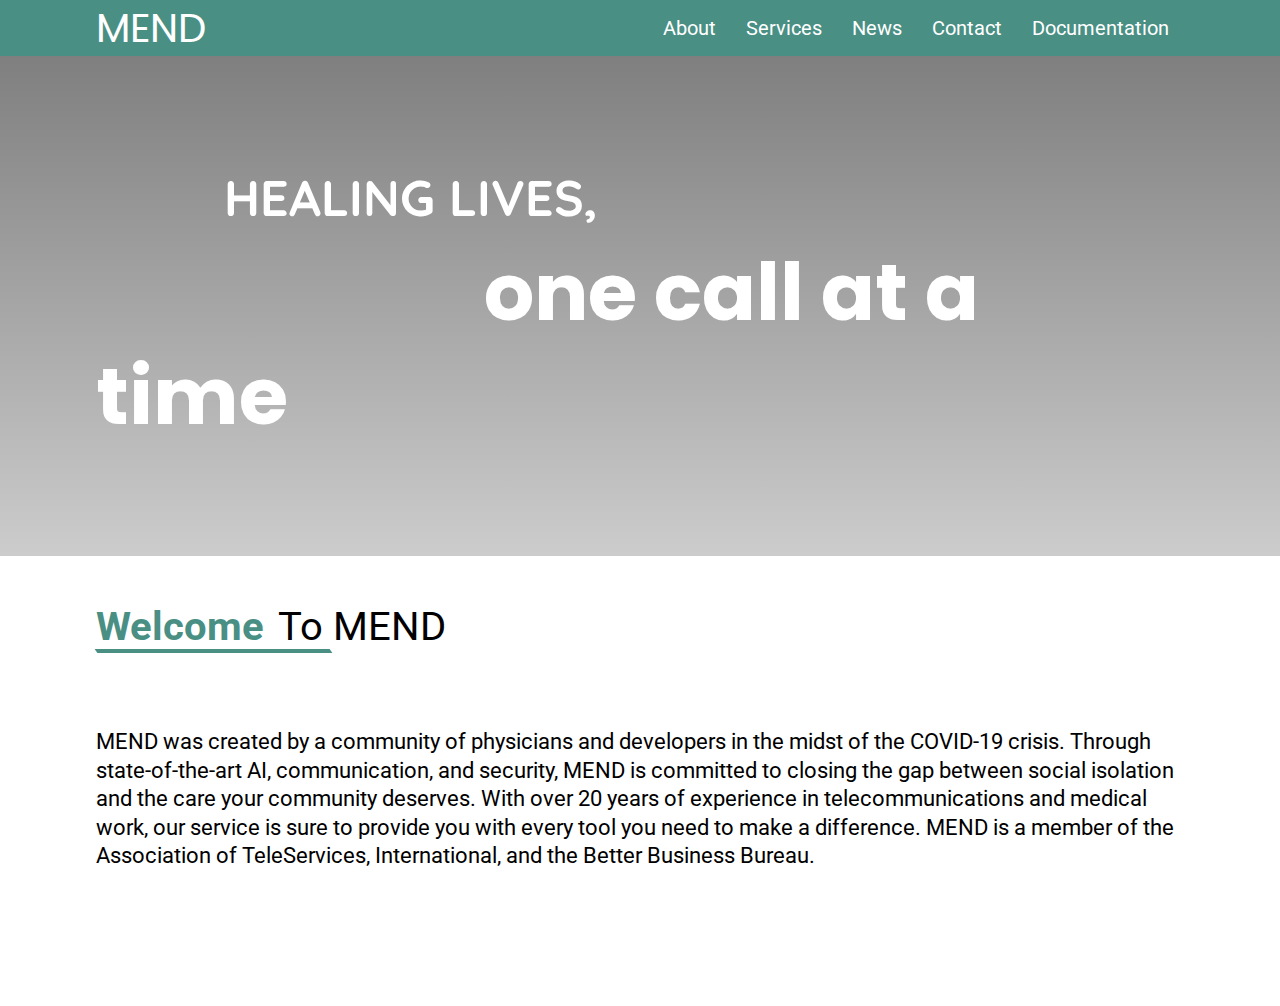
<file: project.000605881/index.html>
<!DOCTYPE html>
<html lang="en">
  <head>
    <meta charset="UTF-8" />
    <meta name="viewport" content="width=device-width, initial-scale=1.0" />
    <title>TSA Webmaster</title>
    <link rel="stylesheet" href="./css/styles.css" />
    <!-- FONTAWESOME -->
    <link
      rel="stylesheet"
      href="https://cdnjs.cloudflare.com/ajax/libs/font-awesome/5.14.0/css/all.min.css"
    />
  </head>
  <body>
    <header>
      <div class="header-top container">
       
      </div>

      <div class="header-bottom">
        <nav class="navbar container">
           <div class="logo">
           <!--<img src="./css/images/logo.png" alt="Logo" /> -->
            <a href="index.html"> MEND</a>
           </div>
          <ul class="nav-list">
            <li><a href="./pages/about.html">About</a></li>
            <li><a href="./pages/services.html">Services</a></li>
            <li><a href="./pages/news.html">News</a></li>
            <li><a href="./pages/contact.html">Contact</a></li>
            <li><a href="./pages/documentation.html">Documentation</a></li>
          </ul>
         
        </nav>
      </div>
    </header>
    <main>
      <section class="showcase">
        <div class="container">
          <h2>  &emsp; &emsp; HEALING LIVES,</h2>
          <h1> &emsp; &emsp; &emsp; &emsp; one call at a time</h1>
        </div>
      </section>
      
      <section class="welcome">
        <div class="container">
          <div class="about-text">
            <h1 class="section-title">Welcome</h1>
            <span>&nbsp;To MEND</span>
            <p>
              MEND was created by a community of physicians and developers in the midst of the COVID-19 crisis. Through state-of-the-art AI, communication, and security, MEND is committed to closing the gap between social isolation and the care your community deserves. With over 20 years of experience in telecommunications and medical work, our service is sure to provide you with every tool you need to make a difference. 

MEND is a member of the Association of TeleServices, International, and the Better Business Bureau. 

             
            </p>
 
          </div>
        </div>
      </section>

    </main>
 
    <a href="#" class="scroll-to-top-btn">
      <i class="fas fa-chevron-up"></i>
    </a>

    <script src="./js/navigation.js"></script>
  </body>
</html>
</file>
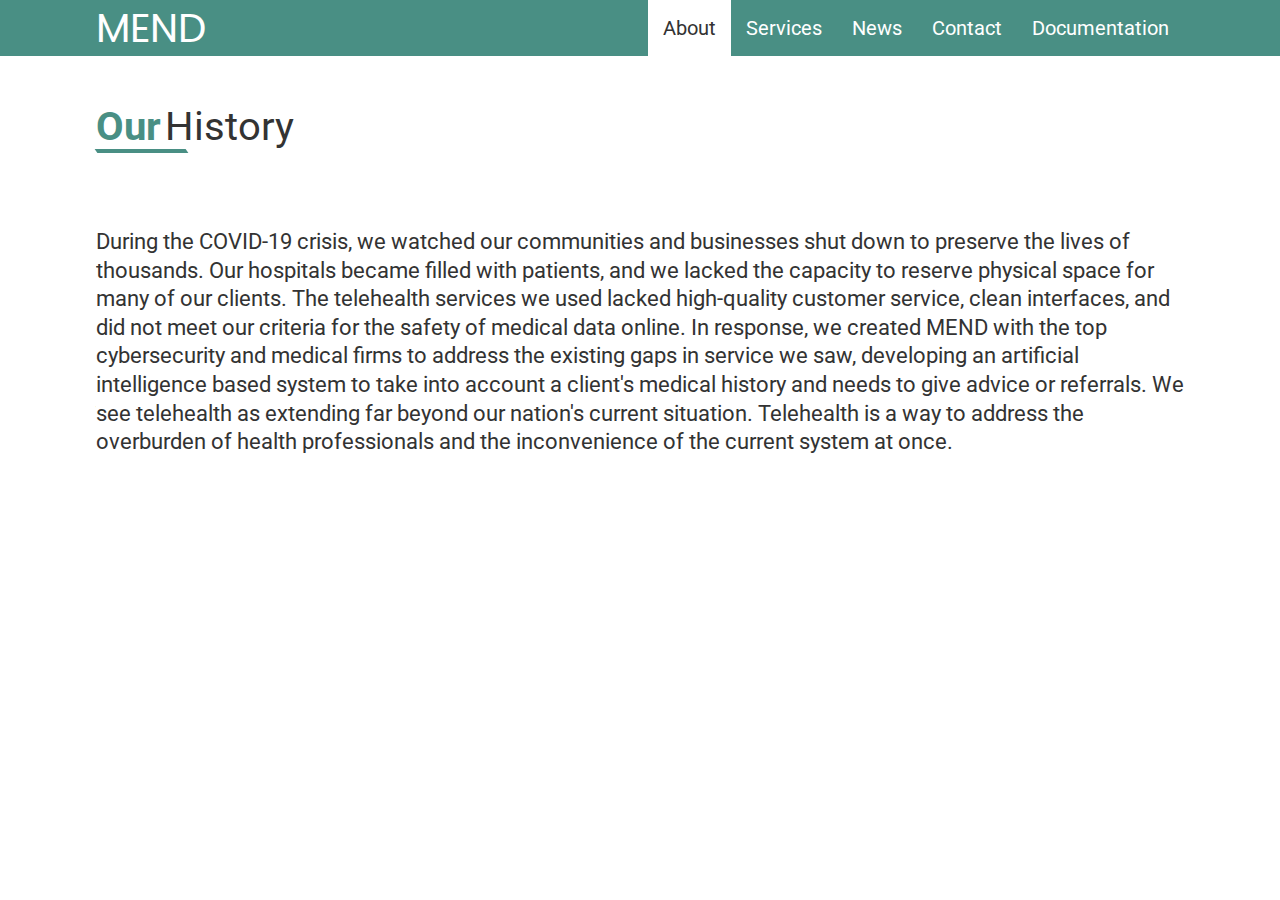
<file: project.000605881/pages/about.html>
<!DOCTYPE html>
<html lang="en">
  <head>
    <meta charset="UTF-8" />
    <meta name="viewport" content="width=device-width, initial-scale=1.0" />
    <title>TSA Webmaster</title>
    <link rel="stylesheet" href="../css/styles.css" />
    <link rel="stylesheet" href="../css/about.css" />
    <!-- FONTAWESOME -->
    <link
      rel="stylesheet"
      href="https://cdnjs.cloudflare.com/ajax/libs/font-awesome/5.14.0/css/all.min.css"
    />
  </head>
  <body>
    <header>
      <div class="header-bottom">
        <nav class="navbar container">
           <div class="logo">
           <!--<img src="./css/images/logo.png" alt="Logo" /> -->
            <a href="../index.html"> MEND </a>
           </div>
          <ul class="nav-list">

            <li><a href="about.html" class="active">About</a></li>
            <li><a href="services.html">Services</a></li>
            <li><a href="news.html">News</a></li>
            <li><a href="contact.html">Contact</a></li>
            <li><a href="documentation.html">Documentation</a></li>
          </ul>     
        </nav>
      </div>
    </header>
    <main>

      <section class="exchange">
        <div class="container">
          
          <div class="exchange-text">
            <h1 class="section-title">Our</h1>
            <span>History</span>
            <p>
           During the COVID-19 crisis, we watched our communities and businesses shut down to preserve the lives of thousands. Our hospitals became filled with patients, and we lacked the capacity to reserve physical space for many of our clients. The telehealth services we used lacked high-quality customer service, clean interfaces, and did not meet our criteria for the safety of medical data online. In response, we created MEND with the top cybersecurity and medical firms to address the existing gaps in service we saw, developing an artificial intelligence based system to take into account a client's medical history and needs to give advice or referrals. 

We see telehealth as extending far beyond our nation's current situation. Telehealth is a way to address the overburden of health professionals and the inconvenience of the current system at once. 

            </p>
       
          </div>
        </div>
      </section>
    </main>
    
    <a href="#" class="scroll-to-top-btn">
      <i class="fas fa-chevron-up"></i>
    </a>
  <script src="../js/navigation.js"></script>
  </body>
</html>
</file>
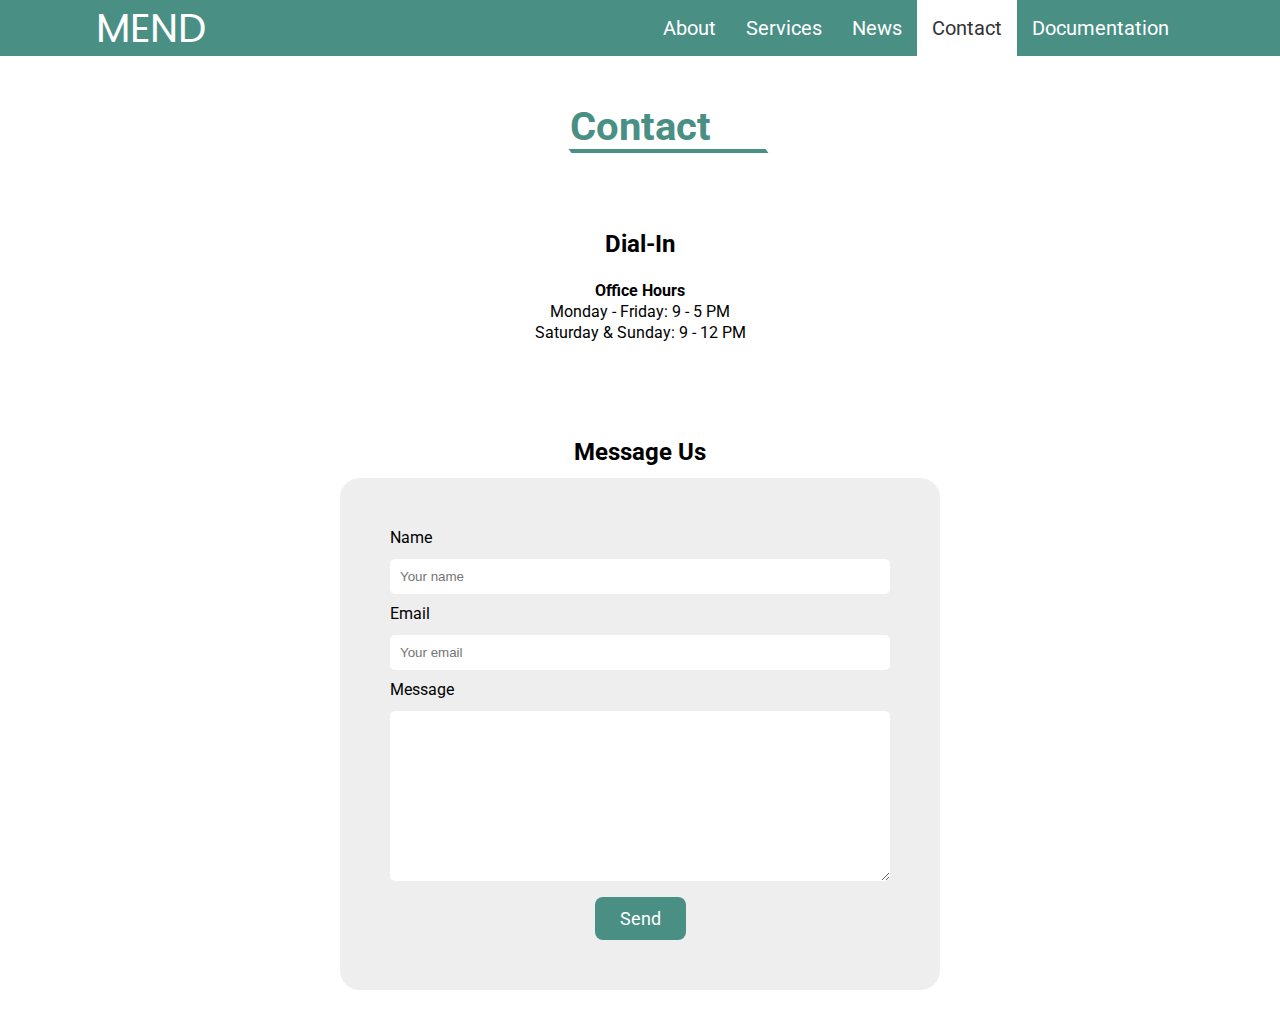
<file: project.000605881/pages/contact.html>
<!DOCTYPE html>
<html lang="en">
  <head>
    <meta charset="UTF-8" />
    <meta name="viewport" content="width=device-width, initial-scale=1.0" />
    <title>TSA Webmaster</title>
    <link rel="stylesheet" href="../css/styles.css" />
    <link rel="stylesheet" href="../css/contact.css" />
    <!-- FONTAWESOME -->
    <link
      rel="stylesheet"
      href="https://cdnjs.cloudflare.com/ajax/libs/font-awesome/5.14.0/css/all.min.css"
    />
  </head>
  <body>
<header>
      <div class="header-top container">
       
      </div>

      <div class="header-bottom">
        <nav class="navbar container">
           <div class="logo">
           <!--<img src="./css/images/logo.png" alt="Logo" /> -->
            <a href="../index.html"> MEND </a>
           </div>
          <ul class="nav-list">
            <li><a href="about.html" >About</a></li>
            <li><a href="services.html">Services</a></li>
            <li><a href="news.html">News</a></li>
            <li><a href="contact.html" class="active">Contact</a></li>
            <li><a href="documentation.html">Documentation</a></li>
          </ul>
         
        </nav>
      </div>
    </header>
    <main>
      <section class="contact-section container">
        <h1 class="section-title">Contact</h1>
        <div class="contact-text">
          <h2><br>Dial-In</h2>
          <p><br><b>Office Hours</b><br> Monday - Friday: 9 - 5 PM <br> Saturday & Sunday: 9 - 12 PM
        </div>  
        <h2><br><br><br>Message Us</h2>
        <form action="" class="contact-form">
          <div class="name">
            <label for="name" class="name">Name</label>
            <input type="text" placeholder="Your name" />
          </div>
          <div class="email">
            <label for="email" class="email">Email</label>
            <input type="email" placeholder="Your email" required />
          </div>
          <div class="message">
            <label for="message" class="name">Message</label>
            <textarea
              name="message"
              id="message"
              cols="30"
              rows="10"
            ></textarea>
          </div>
          <a href="#" class="btn">Send</a>
        </form>
        
</p>
      </section>
    </main>
    
    <a href="#" class="scroll-to-top-btn">
      <i class="fas fa-chevron-up"></i>
    </a>
    <script src="../js/navigation.js"></script>
  </body>
</html>
</file>
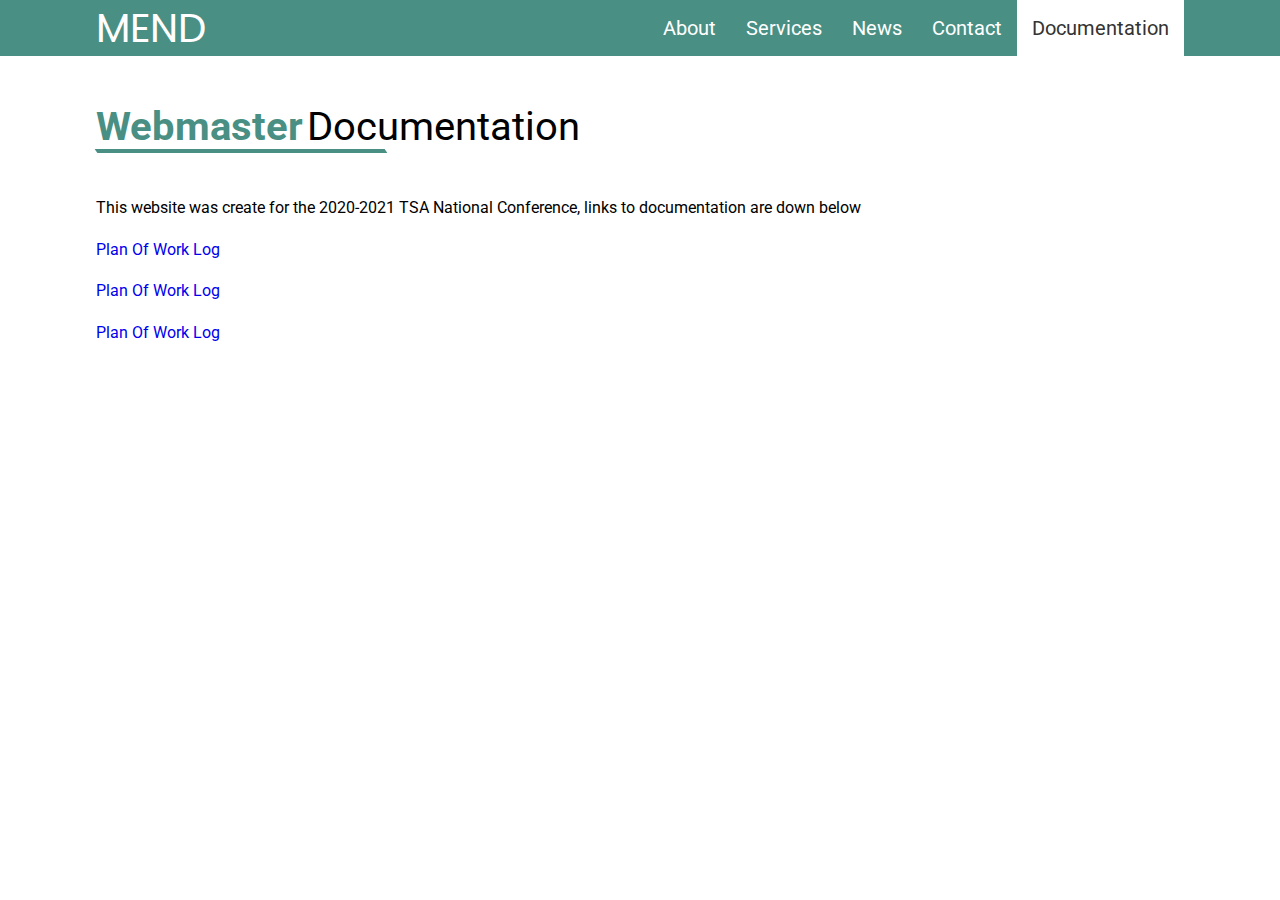
<file: project.000605881/pages/documentation.html>
<!DOCTYPE html>
<html lang="en">
  <head>
    <meta charset="UTF-8" />
    <meta name="viewport" content="width=device-width, initial-scale=1.0" />
    <title>TSA Webmaster</title>
    <link rel="stylesheet" href="../css/styles.css" />
    <link rel="stylesheet" href="../css/about.css" />
    <!-- FONTAWESOME -->
    <link
      rel="stylesheet"
      href="https://cdnjs.cloudflare.com/ajax/libs/font-awesome/5.14.0/css/all.min.css"
    />
  </head>
  <body>
    <header>
      <div class="header-bottom">
        <nav class="navbar container">
           <div class="logo">
           <!--<img src="./css/images/logo.png" alt="Logo" /> -->
            <a href="../index.html"> MEND </a>
           </div>
          <ul class="nav-list">

            <li><a href="about.html" >About</a></li>
            <li><a href="services.html">Services</a></li>
            <li><a href="news.html">News</a></li>
            <li><a href="contact.html">Contact</a></li>
            <li><a href="documentation.html" class="active">Documentation</a></li>
          </ul>     
        </nav>
      </div>
    </header>
    <main>

      <section class="documentation">
        <div class="container">
          
          <div class="documentation-text">
            <h1 class="section-title">Webmaster</h1>
            <span>Documentation</span>
            <p> This website was create for the 2020-2021 TSA National Conference, links to documentation are down below </p>
            <br>
            <a href= "documentation.html"> Plan Of Work Log</a>
            <br><br>
            <a href= "https://drive.google.com/file/d/12jobVaZ_KIono4WZZ5IX-t6Poupr3GRL/view"> Plan Of Work Log</a>
            <br><br>
            <a href= "documentation.html"> Plan Of Work Log</a>
        
          </div>
        </div>
      </section>
    </main>
    
    <a href="#" class="scroll-to-top-btn">
      <i class="fas fa-chevron-up"></i>
    </a>
  <script src="../js/navigation.js"></script>
  </body>
</html>
</file>
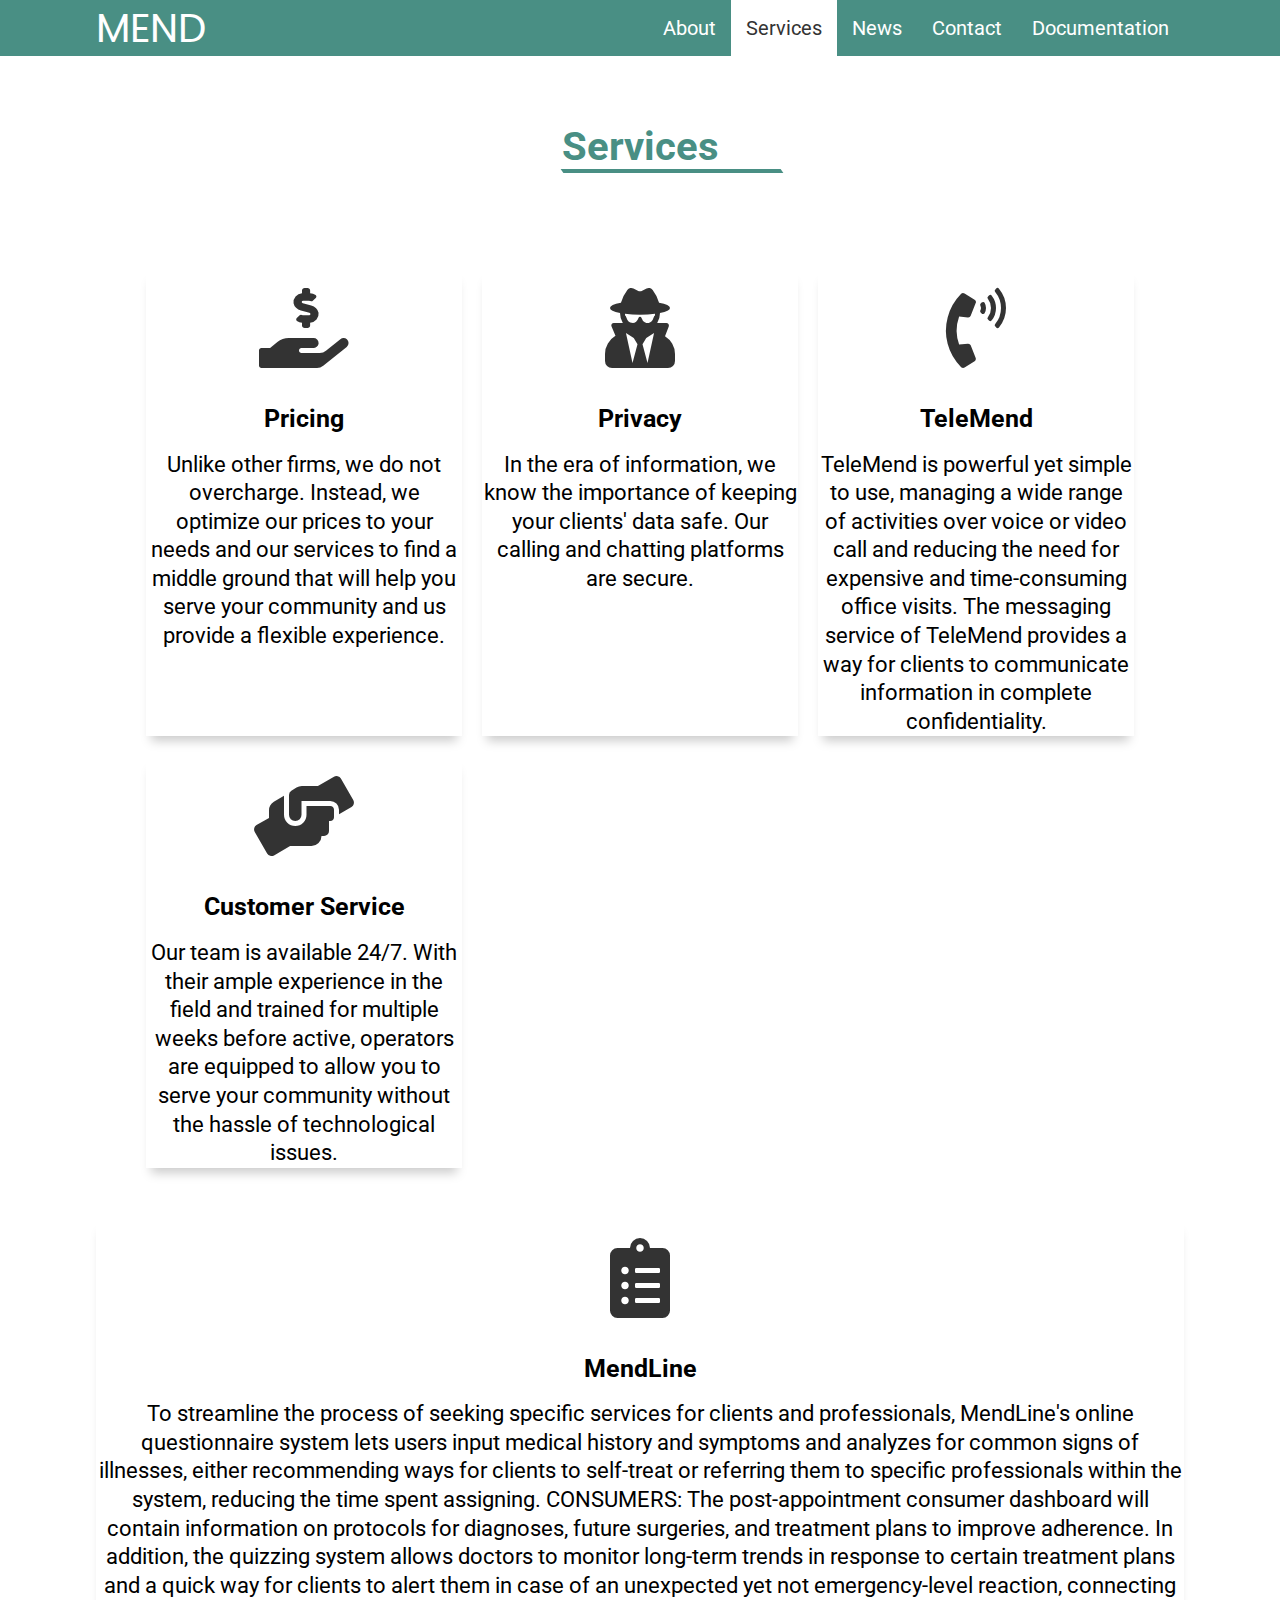
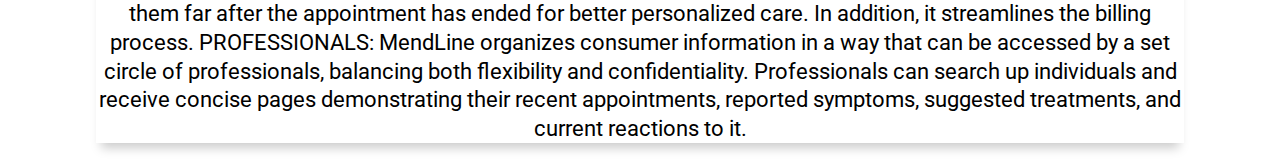
<file: project.000605881/pages/services.html>
<!DOCTYPE html>
<html lang="en">
  <head>
    <meta charset="UTF-8" />
    <meta name="viewport" content="width=device-width, initial-scale=1.0" />
    <title>TSA Webmaster</title>
    <link rel="stylesheet" href="../css/styles.css" />
    <!-- FONTAWESOME -->
    <link
      rel="stylesheet"
      href="https://cdnjs.cloudflare.com/ajax/libs/font-awesome/5.14.0/css/all.min.css"
    />
    
  </head>
  <body>
      <header>
      <div class="header-top container">
       
      </div>

      <div class="header-bottom">
        <nav class="navbar container">
           <div class="logo">
           <!--<img src="./css/images/logo.png" alt="Logo" /> -->
            <a href="../index.html"> MEND </a>
           </div>
          <ul class="nav-list">
            
            <li><a href="about.html">About</a></li>
            <li><a href="services.html" class="active">Services</a></li>
            <li><a href="news.html">News</a></li>
            <li><a href="contact.html">Contact</a></li>
            <li><a href="documentation.html">Documentation</a></li>
          </ul>
         
        </nav>
      </div>
    </header>
    <main>

      <section class="services container">
        <h1 class="section-title">Services</h1>
        <div class="service-cards">
          <div class="card">
            <i class="fas fa-hand-holding-usd"></i>
            <h1 class="card-title">Pricing</h1>
            <p>Unlike other firms, we do not overcharge. Instead, we optimize our prices to your needs and our services to find a middle ground that will help you serve your community and us provide a flexible experience. </p>
          </div>
          <div class="card">
           <i class="fas fa-user-secret"></i>
            <h1 class="card-title">Privacy</h1>
            <p> In the era of information, we know the importance of keeping your clients' data safe. Our calling and chatting platforms are secure.  </p>
          </div>
          <div class="card">
            <i class="fas fa-phone-volume"></i>
            <h1 class="card-title">TeleMend</h1>
            <p>TeleMend is powerful yet simple to use, managing a wide range of activities over voice or video call and reducing the need for expensive and time-consuming office visits. The messaging service of TeleMend provides a way for clients to communicate information in complete confidentiality.  </p>
          </div>
          <div class="card">
            <i class="fas fa-hands-helping"></i>
            <h1 class="card-title">Customer Service</h1>
            <p>Our team is available 24/7. With their ample experience in the field and trained for multiple weeks before active, operators are equipped to allow you to serve your community without the hassle of technological issues. 
</p>
          </div>

        </div>
                  <div class="mendline">
            <i class="fas fa-clipboard-list"></i>
            <h1 class="card-title">MendLine</h1>
            <p> To streamline the process of seeking specific services for clients and professionals, MendLine's online questionnaire system lets users input medical history and symptoms and analyzes for common signs of illnesses, either recommending ways for clients to self-treat or referring them to specific professionals within the system, reducing the time spent assigning. CONSUMERS: The post-appointment consumer dashboard will contain information on protocols for diagnoses, future surgeries, and treatment plans to improve adherence. In addition, the quizzing system allows doctors to monitor long-term trends in response to certain treatment plans and a quick way for clients to alert them in case of an unexpected yet not emergency-level reaction, connecting them far after the appointment has ended for better personalized care. In addition, it streamlines the billing process. 
PROFESSIONALS: MendLine organizes consumer information in a way that can be accessed by a set circle of professionals, balancing both flexibility and confidentiality. Professionals can search up individuals and receive concise pages demonstrating their recent appointments, reported symptoms, suggested treatments, and current reactions to it. 

  </p>
          </div>
      </section>
    </main>
   
    <a href="#" class="scroll-to-top-btn">
      <i class="fas fa-chevron-up"></i>
    </a>
  <script src="../js/navigation.js"></script>  </body>
</html>
</file>
<file: project.000605881/css/styles.css>
@import url("https://fonts.googleapis.com/css2?family=Roboto:wght@300&display=swap");
@import url('https://fonts.googleapis.com/css2?family=Poppins:wght@100&display=swap');
@import url('https://fonts.googleapis.com/css2?family=Aladin&family=Bebas+Neue&family=Calligraffitti&family=Dancing+Script&family=EB+Garamond:ital@0;1&family=Monoton&family=Petit+Formal+Script&family=Quicksand:wght@300&family=Rock+Salt&display=swap');
:root {
  --primary-color: #498f84;
}

/* BASIC CSS RESET */

*,
*::before,
*::after {
  margin: 0;
  padding: 0;
  box-sizing: border-box;
}

html {
  scroll-behavior: smooth;
}

body {
  font-family: "Roboto", sans-serif;
  line-height: 1.3;
}

ul {
  list-style: none;
}

a {
  text-decoration: none;
}

input,
textarea {
  border: none;
  outline: none;
}

img {
  width: 100%;
}

/* UTILITIES */

.container {
  width: 85%;
  max-width: 95%;
  margin-left: auto;
  margin-right: auto;
}

.btn {
  background-color: var(--primary-color);
  padding: 10px 25px;
  color: #fff;
  display: inline-block;
  border-radius: 8px;
  font-size: 18px;
  opacity: 1;
  transition: all 0.5s ease;
  cursor: pointer;
}

.btn:hover {
  opacity: 0.6;
}

.hide {
  visibility: hidden;
}

.page-banner {
  background: #333;
  color: #fff;
  padding: 50px 0;
}

.page-banner h1 {
  font-size: 40px;
  font-family:
}

/* HEADER */

.logo, .logo a {
  font-size: 40px;
  font-family: "Poppins", sans-serif;
  color: #ffffff;
  margin-right:auto;
}

.header-contact {
  display: flex;
  align-items: center;
}




.header-bottom {
  background-color: var(--primary-color);
}

.header-bottom.fixed {
  position: fixed;
  left: 0;
  top: 0;
  width: 100%;
  z-index: 99;
  opacity: 0.98;
  transition: all 0.4s ease;
}

.header-bottom.fixed a {
  padding: 10px;
}

.navbar {
  display: flex;
  justify-content: flex-end;
  align-items: center;
}

.nav-list {
  display: flex;
  align-items: center;
  overflow-y: scroll;
}

.nav-list a {
  color: #fff;
  font-size: 20px;
  display: block;
  padding: 15px;
  transition: all 0.3s ease;
}

.nav-list a:hover,
.nav-list a.active {
  background-color: #fff;
  color: #333;
}

.nav-list::-webkit-scrollbar {
  display: none;
}

.navbar .search-box {
  display: flex;
  overflow: hidden;
}

.navbar .search-box .search-input {
  padding: 10px;
  margin-right: -177px;
  transition: all 0.4s ease-in-out;
}

.navbar .search-box .search-button {
  padding: 7px 10px;
  background-color: #333;
  color: #fff;
  cursor: pointer;
}

.search-box:hover .search-input {
  margin-right: 0;
}

/* SECTIONS */

.section-title {
  display: inline-block;
  margin: 45px 0;
  color: var(--primary-color);
  position: relative;
}

.section-title,
.section-title + span {
  font-size: 40px;
}

.section-title:before {
  content: "";
  left: 0;
  bottom: 0;
  position: absolute;
  width: 140%;
  border-bottom: 4px solid var(--primary-color);
  transform: skew(35deg);
}

.section-button {
  margin: 30px 0;
}

.news,
.services {
  text-align: center;
}

/* SECTION SHOWCASE */

section.showcase {
  width: 100%;
  height: 500px;
  background: linear-gradient( rgba(0, 0, 0, 0.5), rgba(0, 0, 0, 0.2) ), url("https://images.unsplash.com/photo-1584432810601-6c7f27d2362b?ixlib=rb-1.2.1&ixid=MnwxMjA3fDB8MHxwaG90by1wYWdlfHx8fGVufDB8fHx8&auto=format&fit=crop&w=1875&q=80") no-repeat;
  background-position: center;
  background-size: 100%, 100%;
  display: flex;
  align-items: center;
  color: #fff;
}
section.showcase h1,
section.showcase h2 {
  margin: 10px 0;
}

.showcase h1 {
  font-size: 100px;
  font-family: "Poppins", sans-serif;

}

.showcase h2 {
  font-size: 80px;
  font-family: "Quicksand", sans-serif;
}

.welcome, {
  
  
}

/* ABOUT SECTION*/

.welcome, .about,
.exchange {
  height: 450px;
  position: relative;
}

.exchange {
  color: #333;
}

.about .container,
.exchange .container {
  
}



.about-image img:first-child,
.exchange-image img:first-child {
  position: absolute;
  left: 0;
  width: 50%;
  height: 100%;
}

.about-text p,
.exchange-text p {
  font-size: 22px;
  margin: 30px 0;
}

/* SERVICES SECTION AND NEWS */

.services,
.news {
  margin-top: 20px;
  margin-bottom: 20px;
}

.service-cards,
.news-cards {
  display: grid;
  grid-gap: 20px;
  grid-template-columns: repeat(auto-fit, minmax(250px, 1fr));
  padding: 50px;
}

.mendline,{
  display: grid;
  grid-gap: 20px;
  grid-template-columns: repeat(auto-fit, minmax(250px, 1fr));
}

.service-cards .card,
.news-cards .card, .mendline {
  box-shadow: 0 10px 10px -5px #ccc;
  position: relative;
}

.service-cards p, .mendline p {
   font-size: 22px;
  padding: 20 px;
  
}

.service-cards i, .mendline i {
  font-size: 5em;
  color:#333;
  padding: 20px;
}

.service-cards .card-title, .mendline .card-title{
  font-size: 25px;
  padding: 15px;
}

.news-cards .card-description {
  position: absolute;
  left: 0;
  bottom: 0;
  background-color: var(--primary-color);
  color: #fff;
  padding: 15px;
  font-size: 20px;
  width: 100%;
  max-height: 40%;
}

.news-cards .card-description p {
  text-overflow: ellipsis;
  white-space: nowrap;
  overflow: hidden
}

.news-cards .card-overlay {
  position: absolute;
  top: 0;
  left: 0;
  width: 100%;
  height: 100%;
  background-color: #333;
  opacity: 0;
  display: flex;
  justify-content: center;
  align-items: center;
  transition: opacity 0.5s ease;
}

.news-cards .card-overlay btn {
  font-size: 25px;
  padding: 10px;
  color: #fff;
  border: 2px solid #fff;
  cursor: pointer;
}

.news-cards :hover .card-overlay {
  opacity: 0.78;
}

.news-cards .card:hover .card-description {
  display: none;
}

/* The Modal (background) */
.modal {
    display: none; /* Hidden by default */
    position: fixed; /* Stay in place */
    z-index: 1; /* Sit on top */
    padding-top: 100px; /* Location of the box */
    left: 0;
    top: 0;
    width: 100%; /* Full width */
    height: 100%; /* Full height */
    overflow: auto; /* Enable scroll if needed */
    background-color: rgb(0,0,0); /* Fallback color */
    background-color: rgba(0,0,0,0.9); /* Black w/ opacity */
}

/* Modal Content (image) */
.modal-content {
    margin: auto;
    display: block;
    width: 80%;
    max-width: 700px;
}

/* Caption of Modal Image */
#caption {
    margin: auto;
    display: block;
    width: 80%;
    max-width: 700px;
    text-align: center;
    color: #ccc;
    padding: 10px 0;
    height: 150px;
}

/* Add Animation */
.modal-content, #caption {    
    -webkit-animation-name: zoom;
    -webkit-animation-duration: 0.6s;
    animation-name: zoom;
    animation-duration: 0.6s;
}

@-webkit-keyframes zoom {
    from {-webkit-transform:scale(0)} 
    to {-webkit-transform:scale(1)}
}

@keyframes zoom {
    from {transform:scale(0)} 
    to {transform:scale(1)}
}

/* The Close Button */
.close {
    position: absolute;
    top: 15px;
    right: 35px;
    color: #f1f1f1;
    font-size: 40px;
    font-weight: bold;
    transition: 0.3s;
}

.close:hover,
.close:focus {
    color: #bbb;
    text-decoration: none;
    cursor: pointer;
}

/* 100% Image Width on Smaller Screens */
@media only screen and (max-width: 700px){
    .modal-content {
        width: 100%;
    }
}

.scroll-to-top-btn {
  position: fixed;
  bottom: 15px;
  right: 15px;
  padding: 8px 10px;
  background-color: var(--primary-color);
  color: #fff;
  visibility: hidden;
  cursor: pointer;
}

.scroll-to-top-btn.show {
  visibility: visible;
  animation: slide-in 0.4s;
}


  .showcase h2 {
    font-size: 50px;
  }

  .showcase h1 {
    font-size: 80px;
    font-weight: bold;
  }

  .about,
  .exchange {
    height: auto;
  }

  .about .container,
  .exchange .container {
    grid-gap: 5px;
    grid-template-columns: 1fr;
  }

  .about .about-image img:first-child,
  .exchange .exchange-image img:first-child {
    width: 100%;
    height: inherit;
  }

  .about-text,
  .exchange-text, .documentation-text {
    order: -1;
  }

  .news-cards .card-description {
    font-size: 18px;
  }

  .footer-top .container {
    grid-template-columns: 1fr 1fr;
  }
}

@media (max-width: 600px) {
  .btn {
    font-size: 18px;
    padding: 8px 16px;
  }

  .section-title {
    margin: 35px 0;
  }

  .section-title,
  .section-title + span {
    font-size: 28px;
  }

  .header-top .logo {
    max-width: 60%;
  }

  .header-bottom .nav-list {
    width: 80%;
  }

  .header-bottom .nav-list a {
    padding: 10px;
    font-size: 18px;
  }

  .showcase h2 {
    font-size: 30px;
  }

  .showcase h1 {
    font-size: 50px;
  }

  .about-text p,
  .exchange-text p, .documentation-text p{
    font-size: 20px;
    margin: 10px 0;
  }

/* ANIMATIONS */

@keyframes slide-in {
  from {
    transform: translateY(100%);
  }

  to {
    transform: translateY(0);
  }
}
</file>
<file: project.000605881/css/about.css>
.about-page-section {
  display: flex;
  margin-top: 20px;
  margin-bottom: 20px;
}

.about-info,
.about-page-image {
  flex: 50%;
}

.about-info p {
  font-size: 22px;
}

@media (max-width: 600px) {
  .about-page-section {
    flex-direction: column;
  }

  .about-info,
  .about-page-image {
      margin: 10px 0;
  }
}
</file>
<file: project.000605881/css/contact.css>
.contact-section {
  text-align: center;
}

.contact-form {
  width: 600px;
  max-width: 100%;
  margin: 10px auto 20px;
  padding: 50px;
  border-radius: 20px;
  background-color: #eee;
}

.contact-form label {
  display: block;
  text-align: left;
}

.contact-form input,
.contact-form textarea {
  width: 100%;
  margin: 10px 0;
  padding: 10px;
  border-radius: 5px;
}

@media (max-width: 600px) {
  .contact-form {
    padding: 20px;
    border-radius: 20px;
  }
}
</file>
